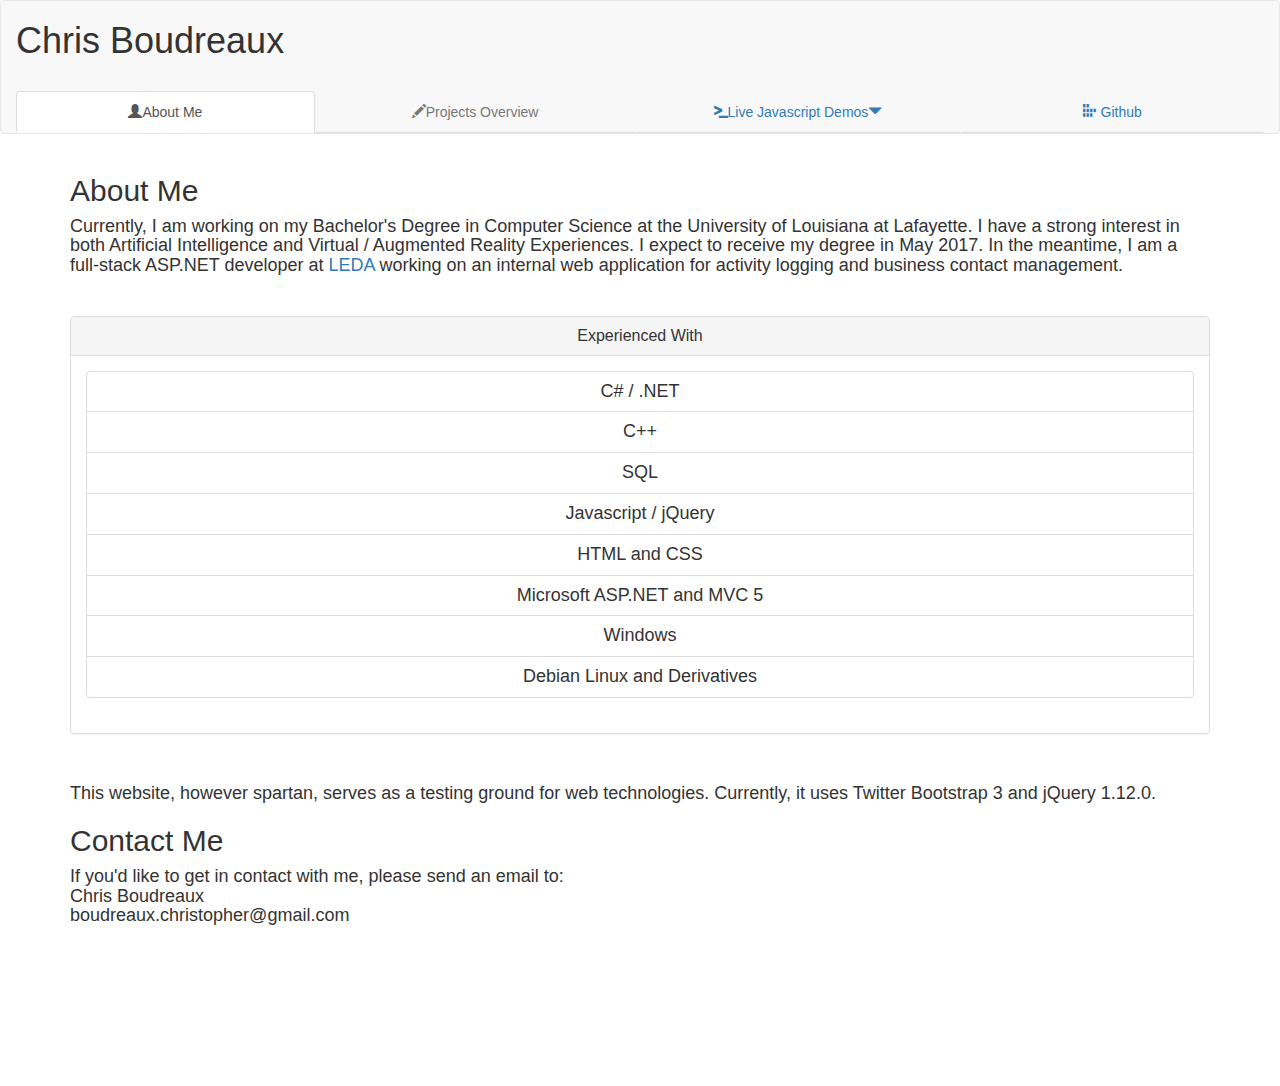
<file: index.html>
<!DOCTYPE html>
<html>
<head>
  <link rel='shortcut icon' href='favicon.ico' type='image/x-icon'/>
  <link rel="stylesheet" href="https://maxcdn.bootstrapcdn.com/bootstrap/3.3.6/css/bootstrap.min.css">
  <script src="https://ajax.googleapis.com/ajax/libs/jquery/1.12.0/jquery.min.js"></script>
  <script src="https://maxcdn.bootstrapcdn.com/bootstrap/3.3.6/js/bootstrap.min.js"></script>
  <script src="navbar.js"></script>
  <title>A Foray into Web Development</title>
</head>
<body>
    <div id="NavBarHolder">
    </div>
    <script>
        $('#NavBarHolder').html(createNavbar());
        setActiveTab("AboutMe");
    </script>
    <div class="container">
        <div class="row">
            <div class="col-sm-12">
                <h2> About Me </h2>
                <h4>
                    Currently, I am working on my Bachelor's Degree in Computer Science at the University of Louisiana at Lafayette.
                    I have a strong interest in both Artificial Intelligence and Virtual / Augmented Reality Experiences. I expect to receive my degree
                    in May 2017. In the meantime, I am a full-stack ASP.NET developer at <a href="http://lafayette.org/" title="Lafayette Economic Development Authority">LEDA</a>
                    working on an internal web application for activity logging and business contact management.
                </h4>
                <br>
                <h4>
                    <div class="panel panel-default text-center">
                        <div class="panel-heading">
                            <div class="panel-title">Experienced With</div>
                        </div>
                        <div class="panel-body">
                            <ul class="list-group ">
                                <li class="list-group-item"> C# / .NET </li>
                                <li class="list-group-item"> C++ </li>
                                <li class="list-group-item"> SQL </li>
                                <li class="list-group-item"> Javascript / jQuery </li>
                                <li class="list-group-item"> HTML and CSS </li>
                                <li class="list-group-item"> Microsoft ASP.NET and MVC 5 </li>
                                <li class="list-group-item"> Windows</li>
                                <li class="list-group-item"> Debian Linux and Derivatives </li>
                                
                            </ul>
                        </div>
                    </div>
                </h4>
                <br>
                <h4>This website, however spartan, serves as a testing ground for web technologies. Currently, it uses
                    Twitter Bootstrap 3 and jQuery 1.12.0.
                </h4>
                <h2> Contact Me </h2>
                <h4>
                    If you'd like to get in contact with me, please send an email to: <br>
                    Chris Boudreaux <br>
                    boudreaux.christopher@gmail.com
                </h4>
                <div id="bottom-padding" style="padding-bottom:150px"></div>
                
            </div>
        </div>
    </div>
</body>
</html>
</file>
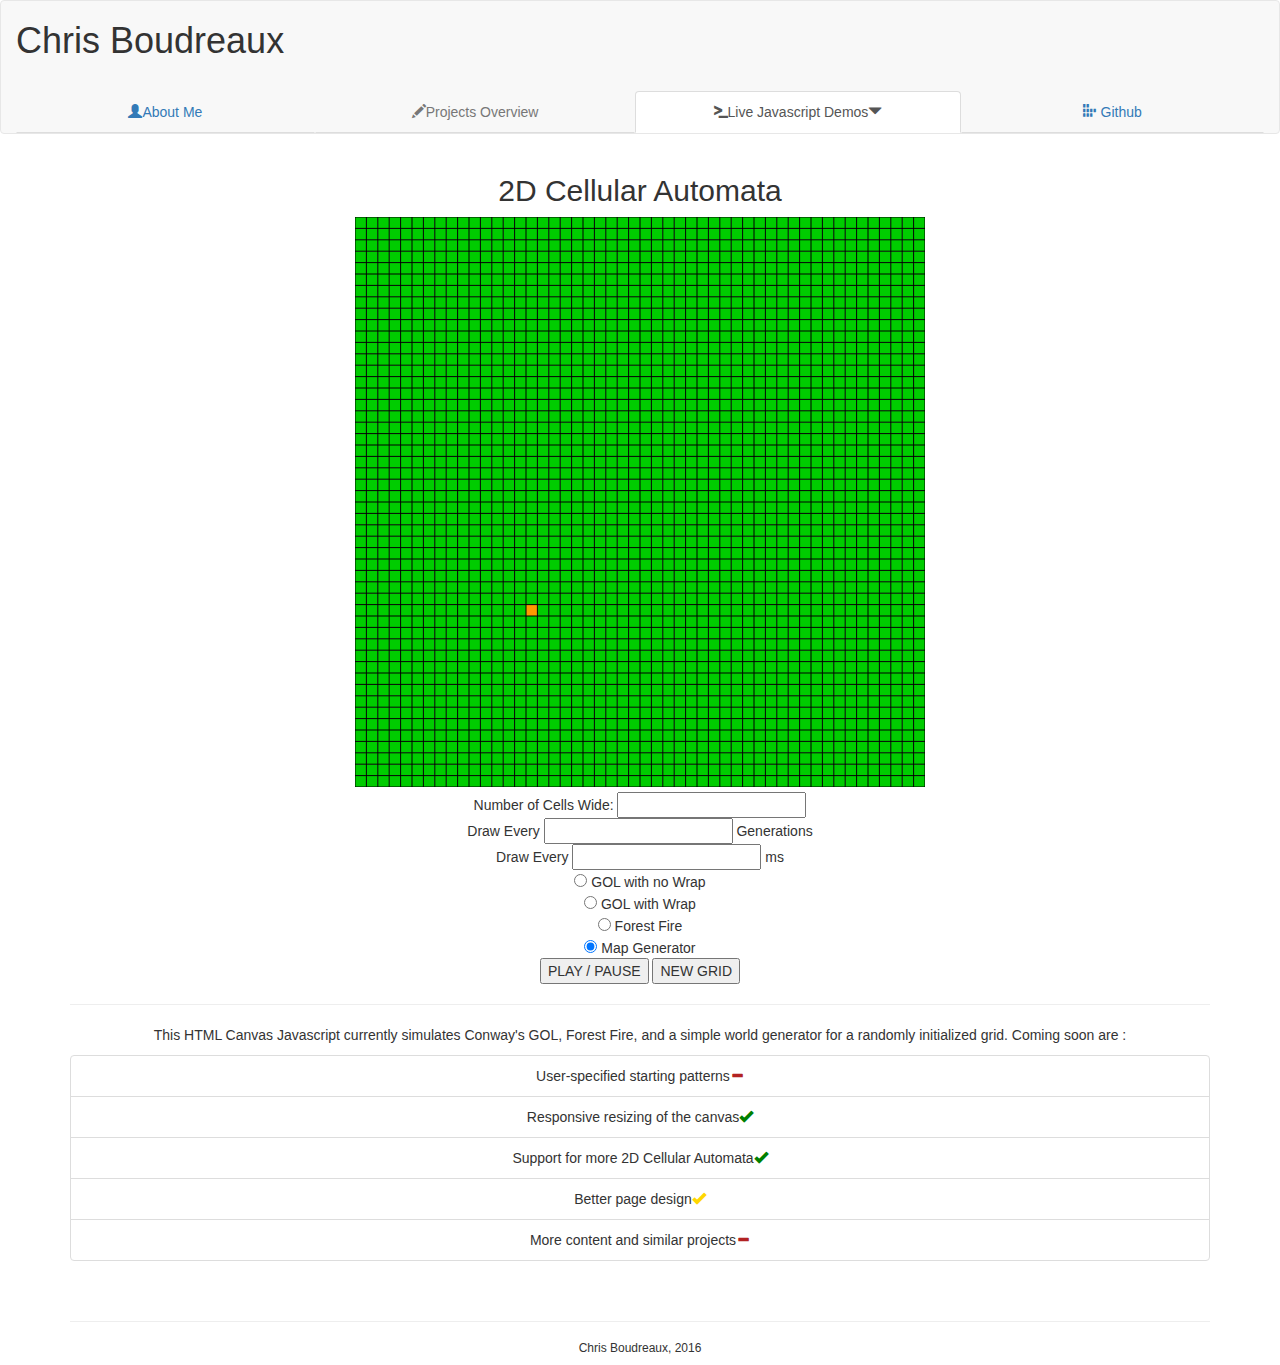
<file: cellular.html>
<!DOCTYPE html>
<html>
<head>
  <link rel='shortcut icon' href='favicon.ico' type='image/x-icon'/>
  <link rel="stylesheet" href="https://maxcdn.bootstrapcdn.com/bootstrap/3.3.6/css/bootstrap.min.css">
  <script src="https://ajax.googleapis.com/ajax/libs/jquery/1.12.0/jquery.min.js"></script>
  <script src="https://maxcdn.bootstrapcdn.com/bootstrap/3.3.6/js/bootstrap.min.js"></script>
  <script src="navbar.js"></script>
  <script src="cellular.js"></script> 
  <title>Cellular Automata</title>
</head>
<body>
    <div id="NavBarHolder">
    </div>
    <script>
        $('#NavBarHolder').html(createNavbar());
        setActiveTab("LiveDemo");
    </script>
  <div class="container text-center">
    <h2>2D Cellular Automata</h2>
    <div class="row">
        <div class="col-sm-12">
            <canvas id="canvas" width="500"></canvas>
        </div>
    </div>
        <div id="controls">
            Number of Cells Wide: <input id = "numCells" type="number" min-"3"/> </br>
            Draw Every <input id = "stepToDrawAt" type="number" min-"1" /> Generations </br>
            Draw Every <input id = "msPerFrame" type="number" min-"50" /> ms </br>
            <input type="radio" name="rule" value="0"/> GOL with no Wrap </br>
            <input type="radio" name="rule" value="1"/> GOL with Wrap </br>
            <input type="radio" name="rule" value="2"/> Forest Fire </br>
            <input type="radio" name="rule" value="3" checked="checked"/> Map Generator </br>
            <button id="playPause" type="button">PLAY / PAUSE</button>
            <button id="newGrid" type="button"> NEW GRID </button></br><hr>
        </div>
            <p>
            This HTML Canvas Javascript currently simulates Conway's GOL, Forest Fire,
            and a simple world generator for a randomly initialized grid. Coming soon are :
            </p>
            <ul class="list-group">
                <li class="list-group-item">User-specified starting patterns<span style="color:firebrick" class="glyphicon glyphicon-minus"></span></li>
                <li class="list-group-item">Responsive resizing of the canvas<span style="color:green" class="glyphicon glyphicon-ok"></span></li>
                <li class="list-group-item">Support for more 2D Cellular Automata<span style="color:green" class="glyphicon glyphicon-ok"></span></li>
                <li class="list-group-item">Better page design<span style="color:gold" class="glyphicon glyphicon-ok"></span></li>
                <li class="list-group-item">More content and similar projects<span style="color:firebrick" class="glyphicon glyphicon-minus"></span></li>
            </ul>
        </br><hr>
    <h6>Chris Boudreaux, 2016</h6>
  </div>
</body>
</html>
</file>
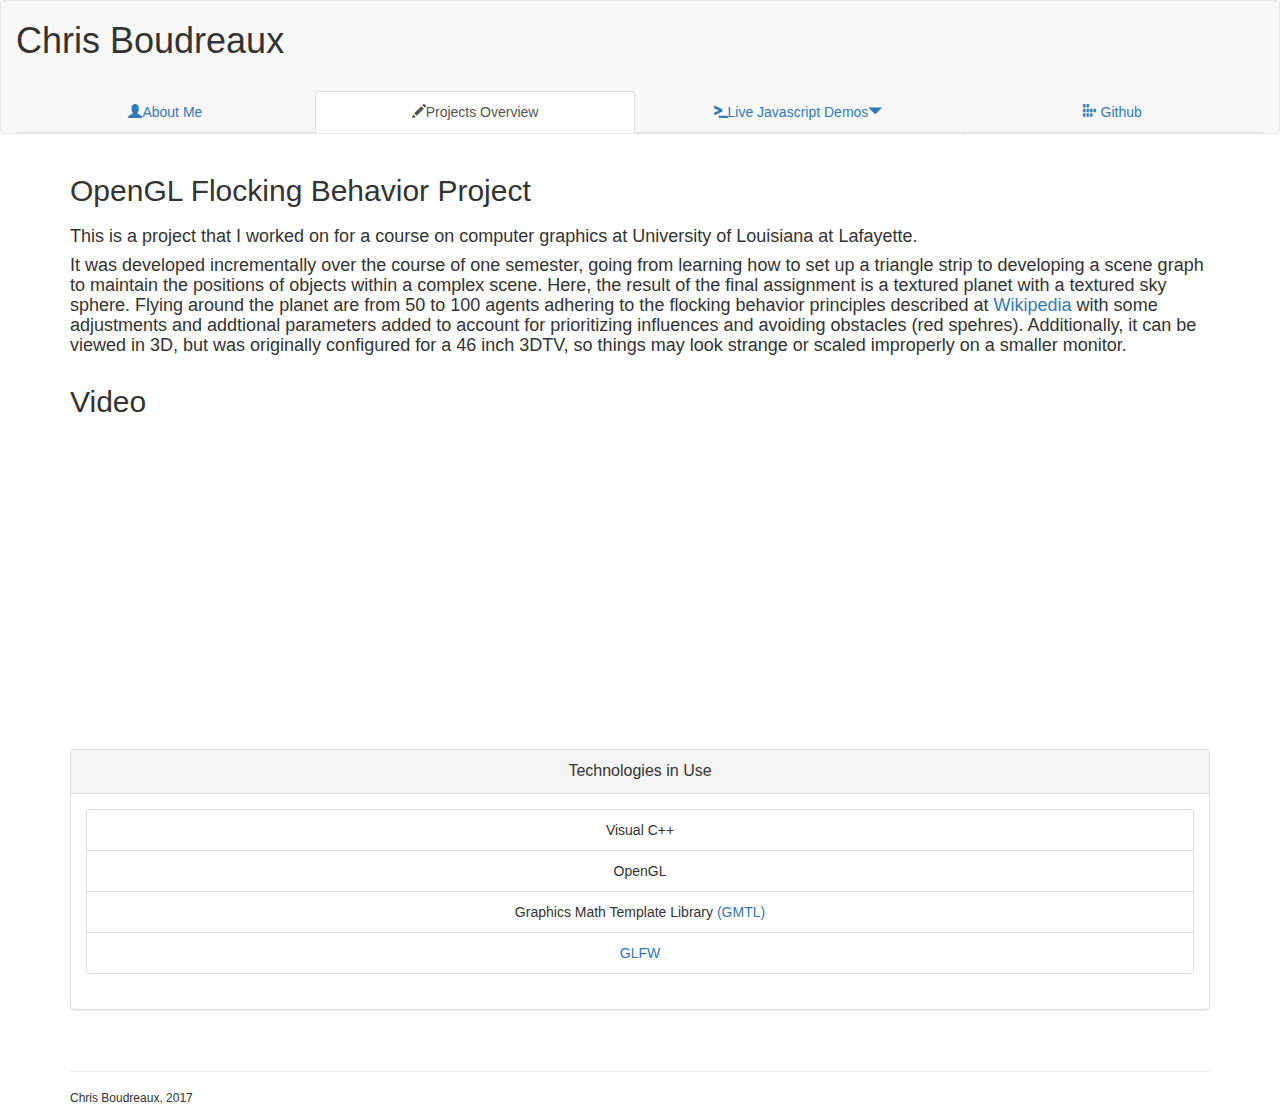
<file: opengl.html>
<!DOCTYPE html>
<html>
<head>
    <link rel='shortcut icon' href='favicon.ico' type='image/x-icon' />
    <link rel="stylesheet" href="https://maxcdn.bootstrapcdn.com/bootstrap/3.3.6/css/bootstrap.min.css">
    <script src="https://ajax.googleapis.com/ajax/libs/jquery/1.12.0/jquery.min.js"></script>
    <script src="https://maxcdn.bootstrapcdn.com/bootstrap/3.3.6/js/bootstrap.min.js"></script>
    <script src="navbar.js"></script>
    <title>VRilog</title>
</head>
<body>
    <div id="NavBarHolder">
    </div>
    <script>
        $('#NavBarHolder').html(createNavbar());
        setActiveTab("Projects");
    </script>
    <div class="container">
        <h2>OpenGL Flocking Behavior Project</h2>
        <div class="row">
            <div class="col-sm-12">
                <h4>
                    This is a project that I worked on for a course on computer graphics at University of Louisiana at Lafayette.
                </h4>
                <h4>
                    It was developed incrementally over the course of one semester, going from learning how to set up a triangle strip
					to developing a scene graph to maintain the positions of objects within a complex scene. Here, the result of the 
					final assignment is a textured planet with a textured sky sphere. Flying around the planet are from 50 to 100 agents
					adhering to the flocking behavior principles described at <a href="https://en.wikipedia.org/wiki/Flocking_(behavior)"> Wikipedia </a>
					with some adjustments and addtional parameters added to account for prioritizing influences and avoiding obstacles (red spehres).
					Additionally, it can be viewed in 3D, but was originally configured for a 46 inch 3DTV, so things may look strange or scaled improperly
					on a smaller monitor.
                </h4>
            </div>
        </div>
        <h2>Video</h2>
        <div class="row">
            <div class="col-sm-12 text-center">
                <iframe width="560" height="315" src="https://www.youtube.com/embed/qqLNzegnNQA" frameborder="0" allowfullscreen></iframe>
            </div>
        </div>
        <div class="row">
            <div class="col-sm-4 text-center"></div>
            <div class="col-sm-12 text-center">
                <div class="panel panel-default text-center">
                    <div class="panel-heading">
                        <div class="panel-title">Technologies in Use</div>
                    </div>
                    <div class="panel-body">
                        <ul class="list-group ">
                            <li class="list-group-item"> Visual C++ </li>
                            <li class="list-group-item"> OpenGL </li>
                            <li class="list-group-item"> Graphics Math Template Library <a href="http://ggt.sourceforge.net/">(GMTL)</a></li>
							<li class="list-group-item"> <a href="http://www.glfw.org/index.html">GLFW </a></li>
                        </ul>
                    </div>
                </div>
            </div>
            <div class="col-sm-4 text-center"></div>
        </div>

        </br><hr>
        <h6>Chris Boudreaux, 2017</h6>
    </div>
</body>
</html>
</file>
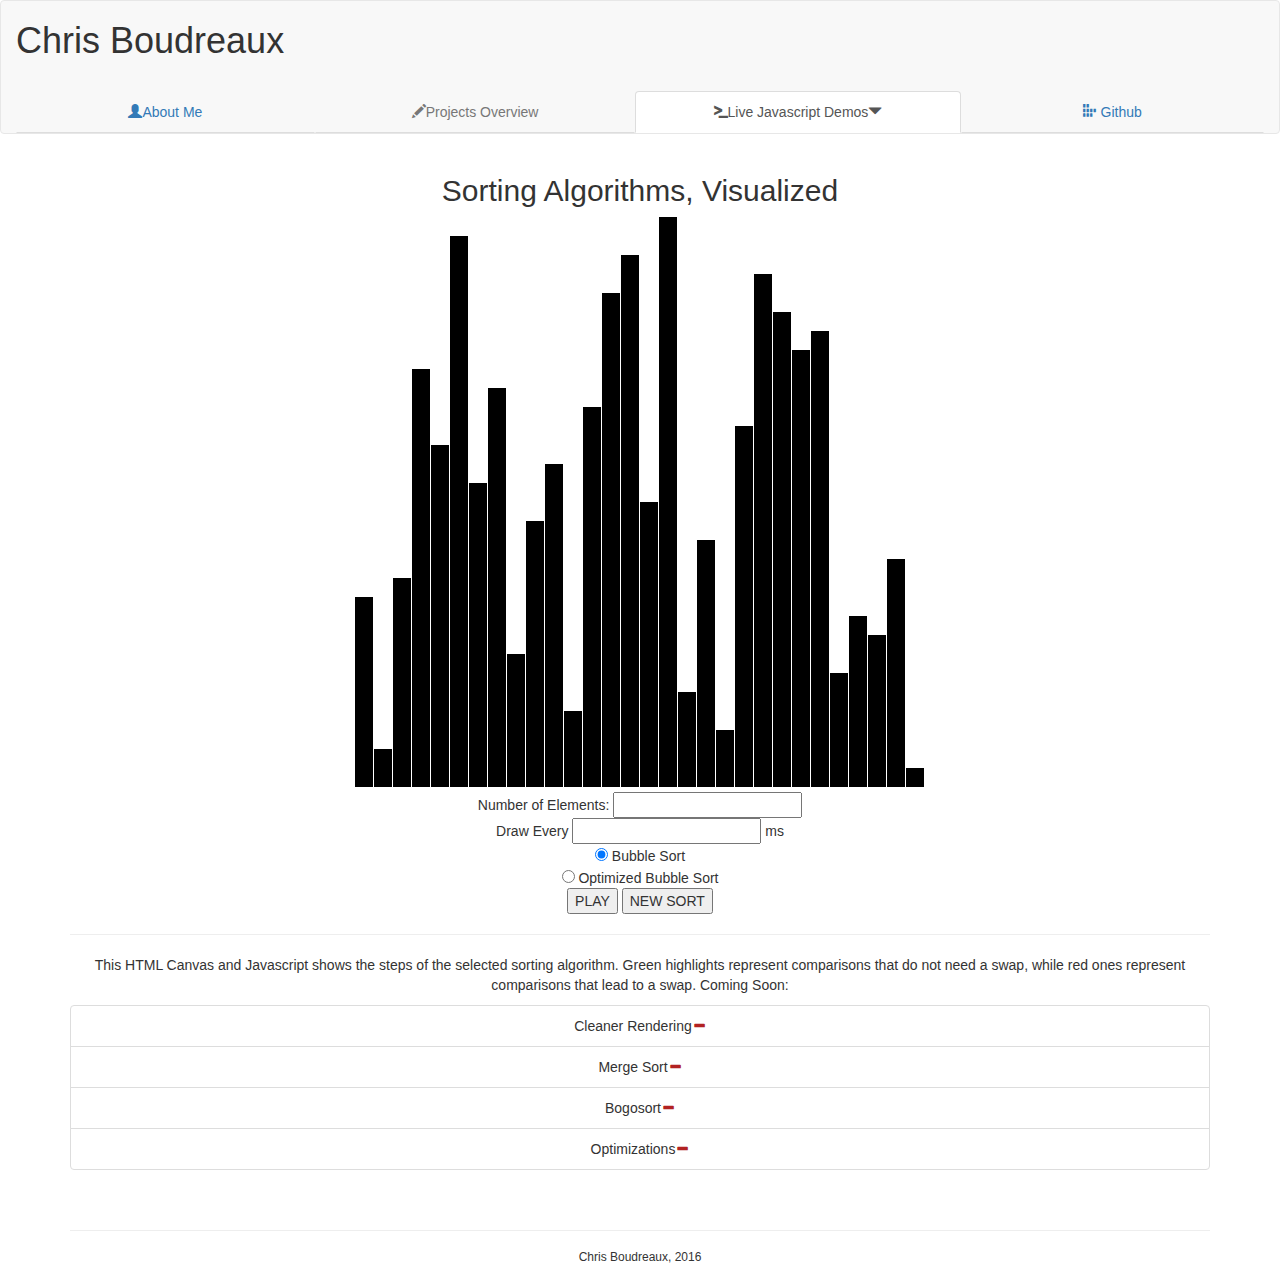
<file: sorting.html>
<!DOCTYPE html>
<html>
<head>
  <link rel='shortcut icon' href='favicon.ico' type='image/x-icon'/>
  <link rel="stylesheet" href="https://maxcdn.bootstrapcdn.com/bootstrap/3.3.6/css/bootstrap.min.css">
  <script src="https://ajax.googleapis.com/ajax/libs/jquery/1.12.0/jquery.min.js"></script>
  <script src="https://maxcdn.bootstrapcdn.com/bootstrap/3.3.6/js/bootstrap.min.js"></script>
  <script src="navbar.js"></script>
  <script src="sorting.js"></script> 
  <title>Sorting Algorithms</title>
</head>
<body>
    <div id="NavBarHolder">
    </div>
    <script>
        $('#NavBarHolder').html(createNavbar());
        setActiveTab("LiveDemo");
    </script>
  <div class="container text-center">
    <h2>Sorting Algorithms, Visualized</h2>
    <div class="row">
        <div class="col-sm-12">
            <canvas id="canvas" width="500"></canvas>
        </div>
    </div>
        <div id="controls">
            Number of Elements: <input id = "numElements" type="number" min-"3"/> </br>
            Draw Every <input id = "msPerFrame" type="number" min-"5" /> ms </br>
            <input type="radio" name="alg" value="0" checked="checked"/> Bubble Sort </br>
            <input type="radio" name="alg" value="1"/> Optimized Bubble Sort </br>
            <button id="playPause" type="button">PLAY </button>
            <button id="newSort" type="button"> NEW SORT </button></br><hr>
        </div>
            <p>
            This HTML Canvas and Javascript shows the steps of the selected sorting algorithm.
            Green highlights represent comparisons that do not need a swap, while red ones
            represent comparisons that lead to a swap. Coming Soon:
            </p>
            <ul class="list-group">
                <li class="list-group-item">Cleaner Rendering<span style="color:firebrick" class="glyphicon glyphicon-minus"></span></li>
                <li class="list-group-item">Merge Sort<span style="color:firebrick" class="glyphicon glyphicon-minus"></span></li>
                <li class="list-group-item">Bogosort<span style="color:firebrick" class="glyphicon glyphicon-minus"></span></li>
                <li class="list-group-item">Optimizations<span style="color:firebrick" class="glyphicon glyphicon-minus"></span></li>
            </ul>
        </br><hr>
    <h6>Chris Boudreaux, 2016</h6>
  </div>
</body>
</html>
</file>
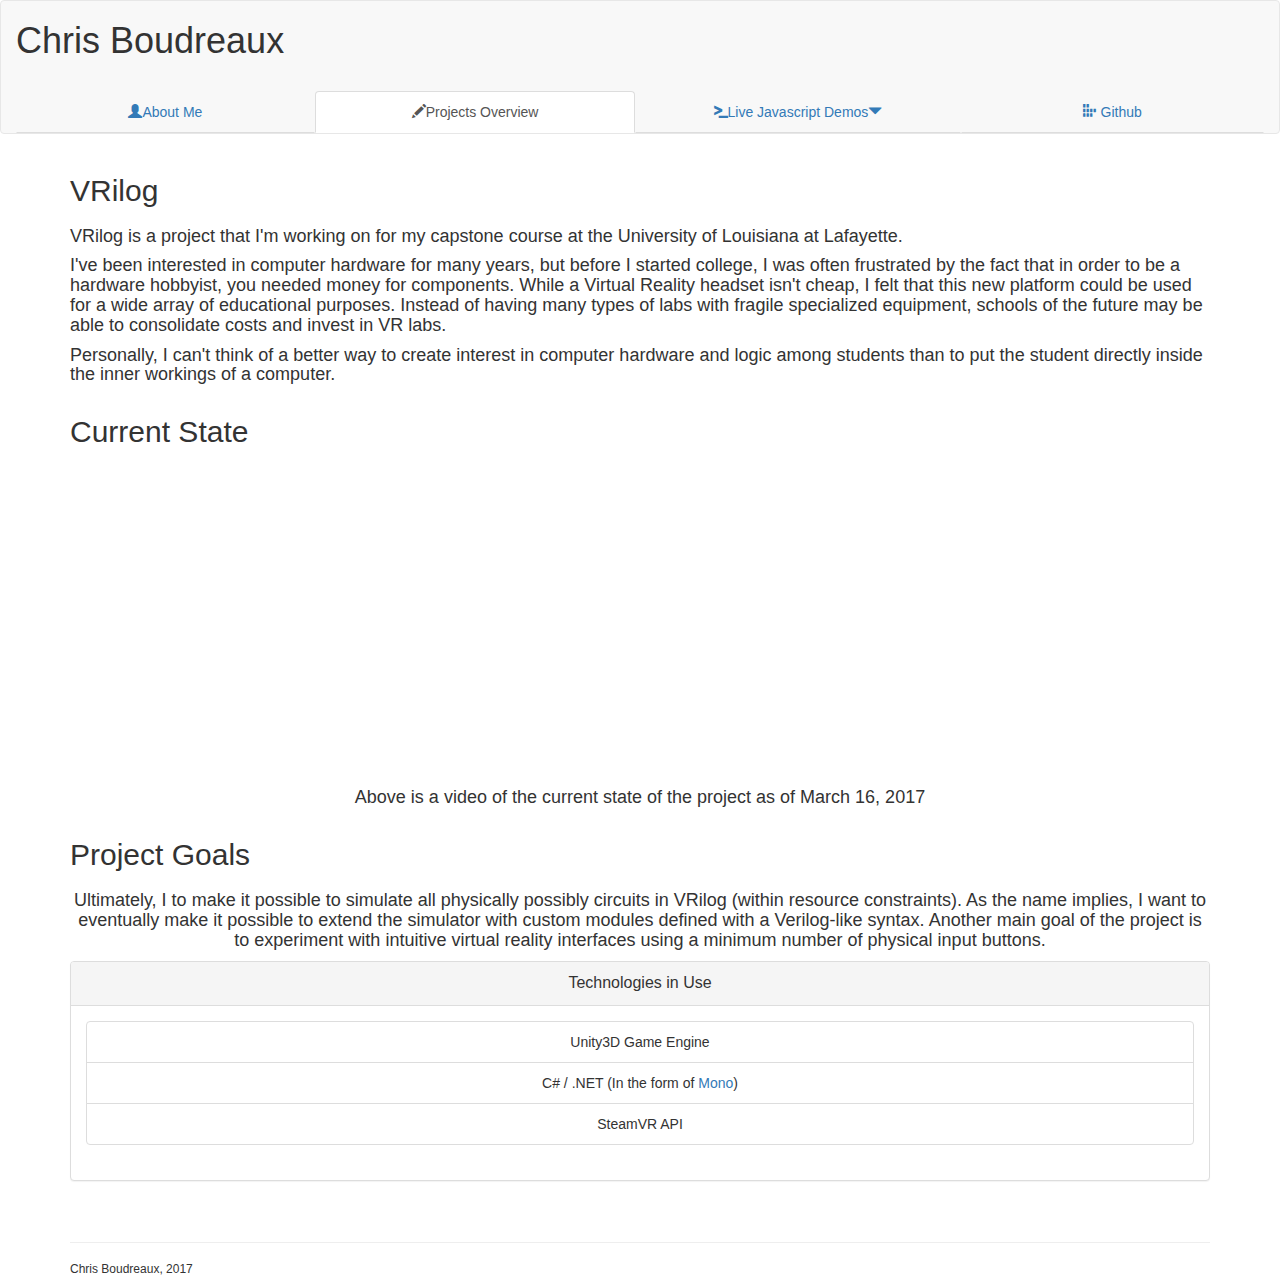
<file: vrilog.html>
<!DOCTYPE html>
<html>

<head>
    <link rel='shortcut icon' href='favicon.ico' type='image/x-icon' />
    <link rel="stylesheet" href="https://maxcdn.bootstrapcdn.com/bootstrap/3.3.6/css/bootstrap.min.css">
    <script src="https://ajax.googleapis.com/ajax/libs/jquery/1.12.0/jquery.min.js"></script>
    <script src="https://maxcdn.bootstrapcdn.com/bootstrap/3.3.6/js/bootstrap.min.js"></script>
    <script src="navbar.js"></script>
    <title>VRilog</title>
</head>

<body>
    <div id="NavBarHolder">
    </div>
    <script>
        $('#NavBarHolder').html(createNavbar());
        setActiveTab("Projects");
    </script>
    <div class="container">
        <h2>VRilog</h2>
        <div class="row">
            <div class="col-sm-12">
                <h4>
                    VRilog is a project that I'm working on for my capstone course at the University of Louisiana at
                    Lafayette.
                </h4>
                <h4>
                    I've been interested in computer hardware for many years, but before I started college, I was often
                    frustrated
                    by the fact that in order to be a hardware hobbyist, you needed money for components. While a
                    Virtual Reality
                    headset isn't cheap, I felt that this new platform could be used for a wide array of educational
                    purposes.
                    Instead of having many types of labs with fragile specialized equipment, schools of the future may
                    be able to
                    consolidate costs and invest in VR labs.
                </h4>
                <h4>
                    Personally, I can't think of a better way to create interest in computer hardware and logic among
                    students than
                    to put the student directly inside the inner workings of a computer.
                </h4>
            </div>
        </div>
        <h2>Current State</h2>
        <div class="row">
            <div class="col-sm-12 text-center">
                <iframe width="560" height="315" src="https://www.youtube.com/embed/YL4b-YglPiE" frameborder="0"
                    allowfullscreen></iframe>
                <h4>
                    Above is a video of the current state of the project as of March 16, 2017
                </h4>
            </div>
        </div>
        <h2>Project Goals</h2>
        <div class="row">
            <div class="col-sm-12 text-center">
                <h4>
                    Ultimately, I to make it possible to simulate all physically possibly circuits in VRilog (within
                    resource constraints).
                    As the name implies, I want to eventually make it possible to extend the simulator with custom
                    modules defined with a Verilog-like syntax.
                    Another main goal of the project is to experiment with intuitive virtual reality interfaces using a
                    minimum number of physical input buttons.
                </h4>
            </div>
        </div>
        <div class="row">
            <div class="col-sm-4 text-center"></div>
            <div class="col-sm-12 text-center">
                <div class="panel panel-default text-center">
                    <div class="panel-heading">
                        <div class="panel-title">Technologies in Use</div>
                    </div>
                    <div class="panel-body">
                        <ul class="list-group ">
                            <li class="list-group-item"> Unity3D Game Engine </li>
                            <li class="list-group-item"> C# / .NET (In the form of <a
                                    href="http://www.mono-project.com/">Mono</a>)</li>
                            <li class="list-group-item"> SteamVR API</li>
                        </ul>
                    </div>
                </div>
            </div>
            <div class="col-sm-4 text-center"></div>
        </div>

        </br>
        <hr>
        <h6>Chris Boudreaux, 2017</h6>
    </div>
</body>

</html>
</file>
